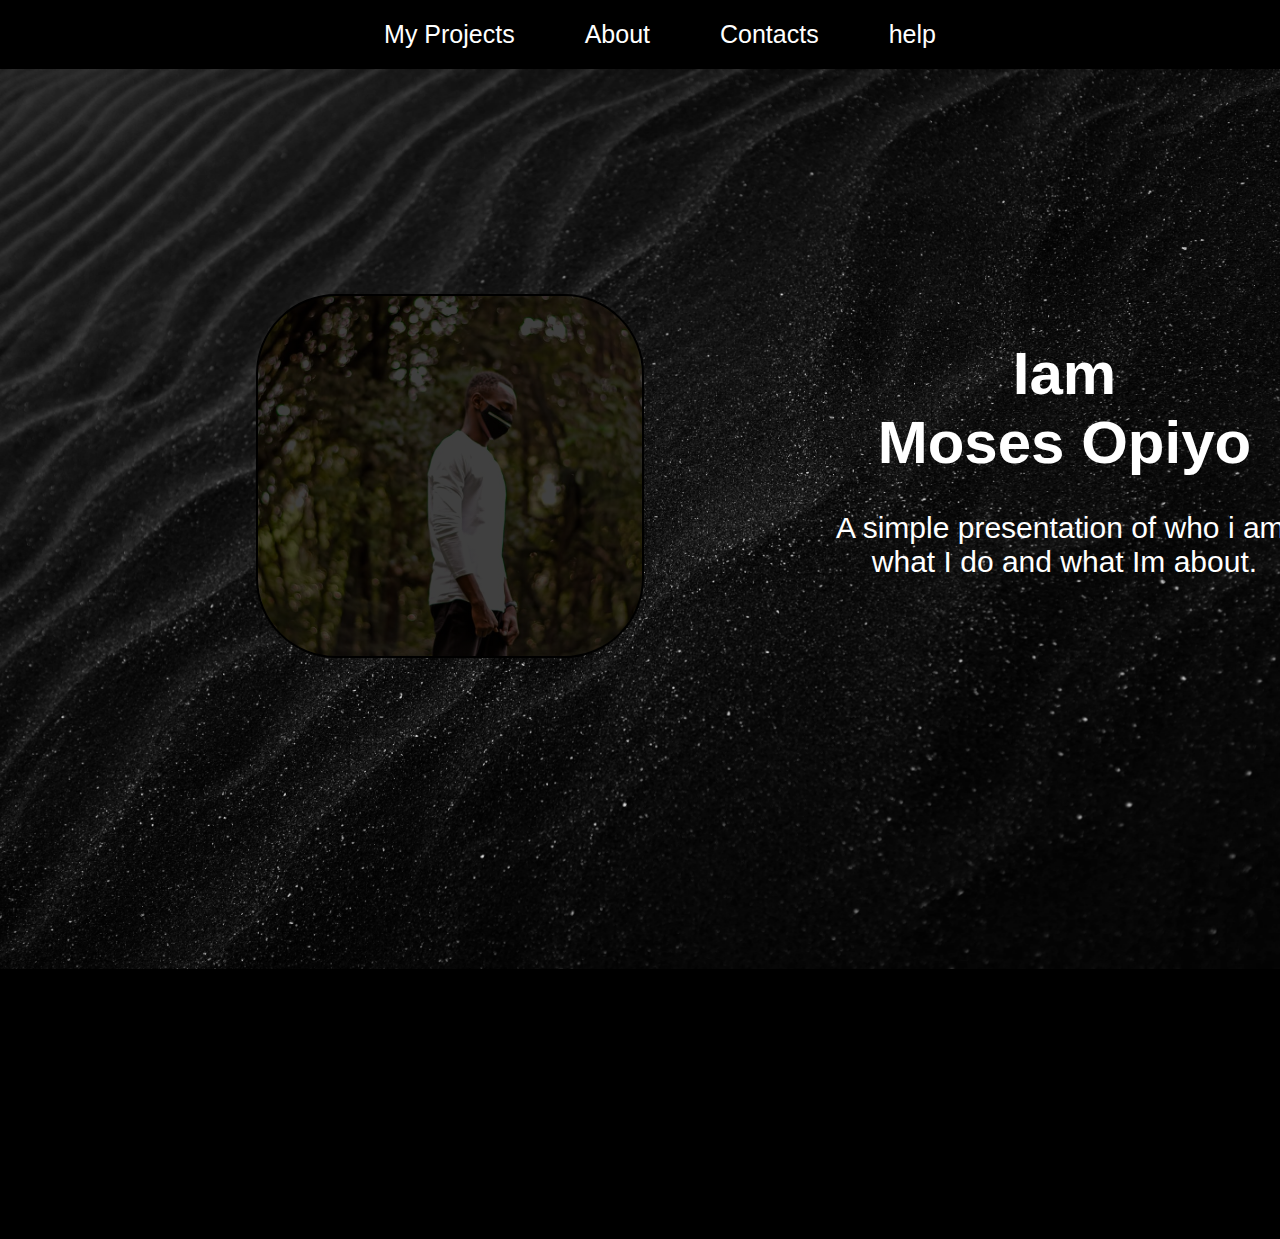
<file: index.html>
<!DOCTYPE html>
<html lang="en">
<head>
    <meta charset="UTF-8">
    <meta http-equiv="X-UA-Compatible" content="IE=edge">
    <meta name="viewport" content="width=device-width, initial-scale=1.0">
    <link rel="stylesheet" href="style.css">
    <title>Portfolio2</title>
</head>
<body>
  <div class="navbar">
    <ul>
      <li><a href="projects.html">My Projects</a></li>
      <li><a href="about/about.html">About</a></li>
      <li><a href="#">Contacts</a></li>
      <li><a href="#">help</a></li>
    </ul>
  </div>
  <section id="home">
    <div class="img">
    </div>
    <div class="main">
      <h1>Iam <br> Moses Opiyo</h1>
      <br>
      <p>A simple presentation of who i am,<br>what I do and what Im about.</p>
      
     
    </div>
  </section>

</body>
</html>
</file>
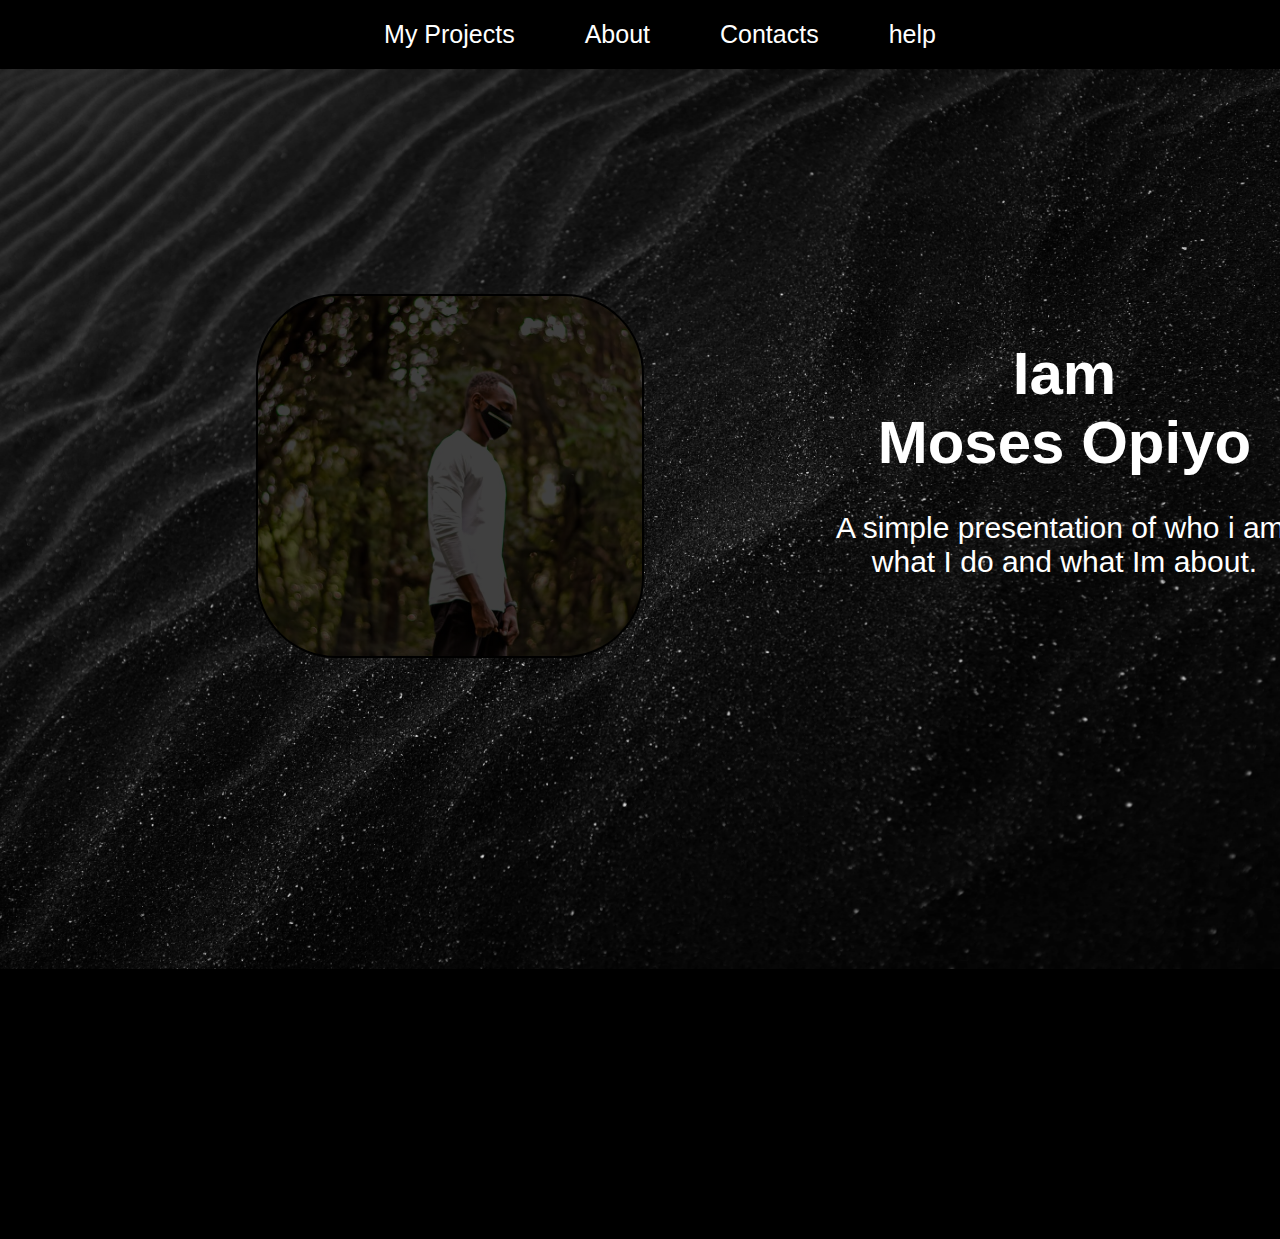
<file: main/index.html>
<!DOCTYPE html>
<html lang="en">
<head>
    <meta charset="UTF-8">
    <meta http-equiv="X-UA-Compatible" content="IE=edge">
    <meta name="viewport" content="width=device-width, initial-scale=1.0">
    <link rel="stylesheet" href="style.css">
    <title>Portfolio</title>
</head>
<body>
  <div class="navbar">
    <ul>
      <li><a href="projects.html">My Projects</a></li>
      <li><a href="about/about.html">About</a></li>
      <li><a href="#">Contacts</a></li>
      <li><a href="#">help</a></li>
    </ul>
  </div>
  <section id="home">
    <div class="img">
    </div>
    <div class="main">
      <h1>Iam <br> Moses Opiyo</h1>
      <br>
      <p>A simple presentation of who i am,<br>what I do and what Im about.</p>
      
     
    </div>
  </section>

</body>
</html>
</file>
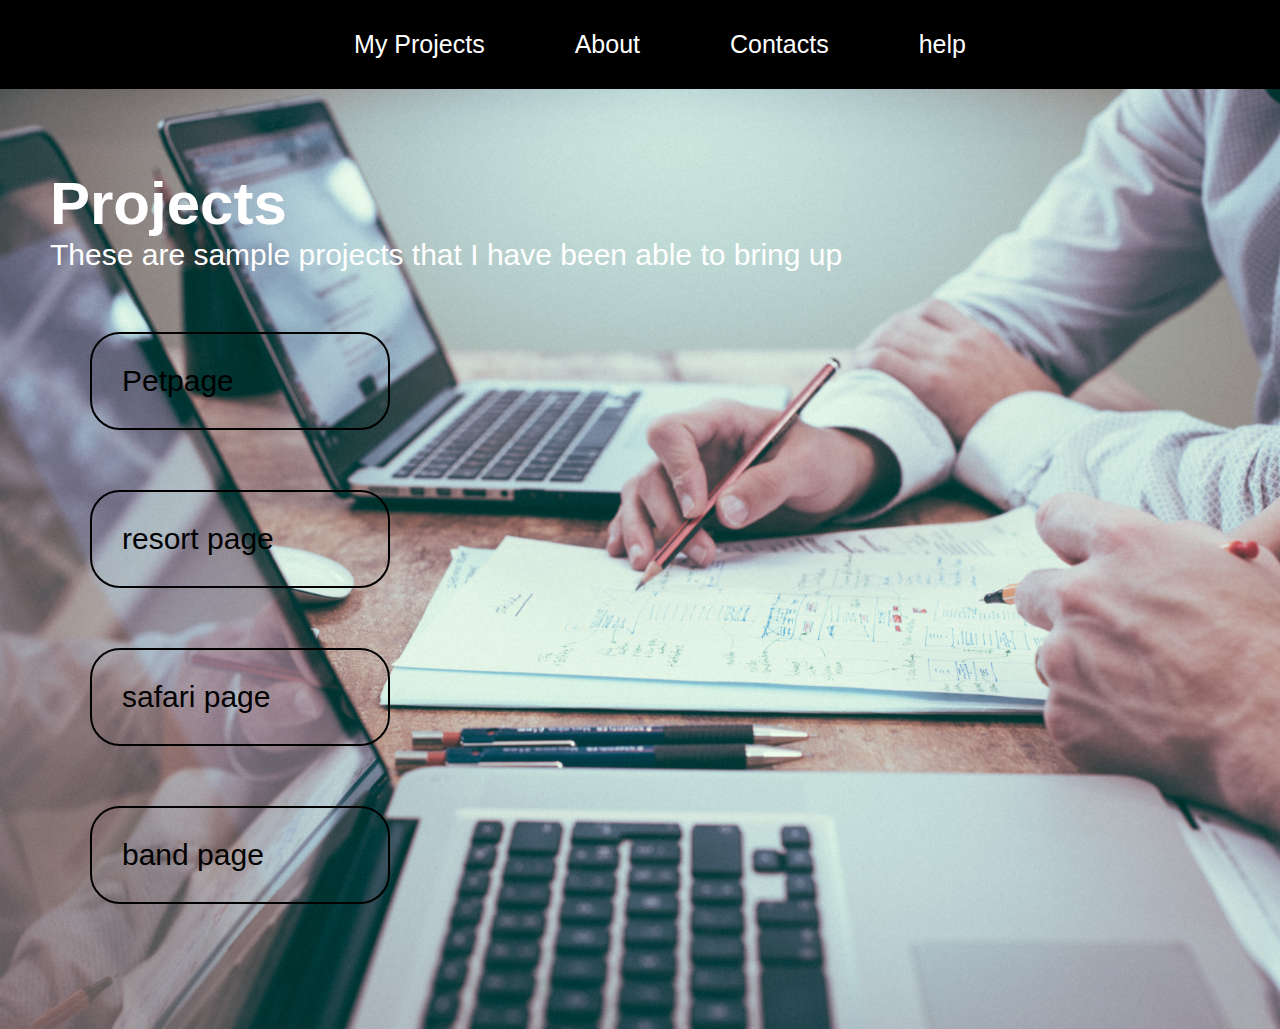
<file: projects.html>
<!DOCTYPE html>
<html lang="en">
<head>
    <meta charset="UTF-8">
    <meta http-equiv="X-UA-Compatible" content="IE=edge">
    <meta name="viewport" content="width=device-width, initial-scale=1.0">
    <link rel="stylesheet" href="projects.css">
    <title>My Projects</title>
</head>
<body>
    <div class="navbar">
        <ul>
          <li><a href="#">My Projects</a></li>
          <li><a href="#">About</a></li>
          <li><a href="#">Contacts</a></li>
          <li><a href="#">help</a></li>
        </ul>
      </div>
     <div class="content">
         <div class="headings">
            <h1>Projects</h1>
            <p>These are sample projects that I have been able to bring up</p>
         </div>
         <ol>
            <li><a href="https://github.com/MosesOpiyo/pet_page.git">Petpage</a></li> 
            <li><a href="https://github.com/MosesOpiyo/ResortPage.git">resort page</a></li> 
            <li><a href="https://github.com/MosesOpiyo/Travelling-agency.git">safari page</a></li> 
            <li><a href="https://github.com/MosesOpiyo/band.git">band page</a></li> 
         </ol>
        
     </div>
</body>
</html>
</file>
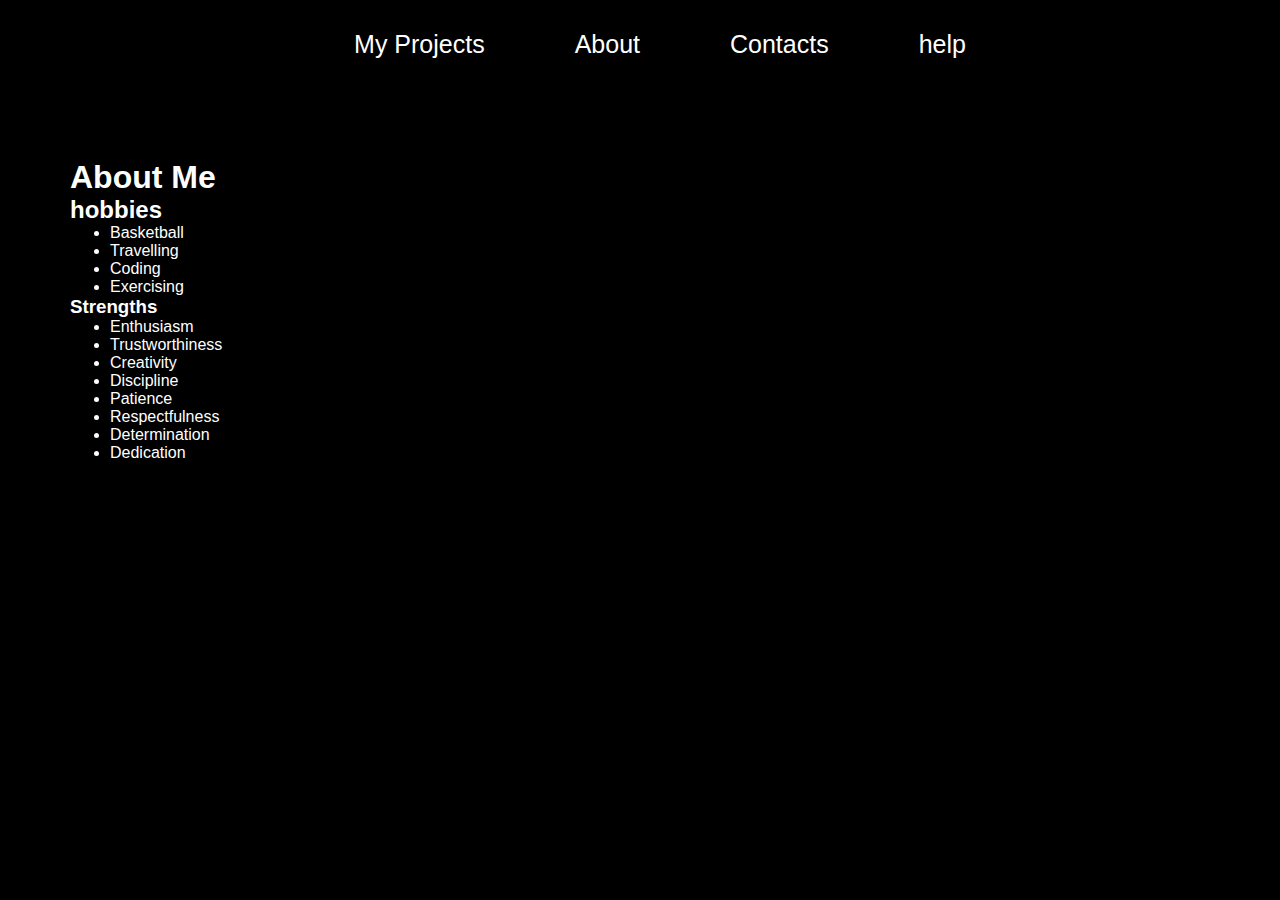
<file: about/about.html>
<!DOCTYPE html>
<html lang="en">
<head>
    <meta charset="UTF-8">
    <meta http-equiv="X-UA-Compatible" content="IE=edge">
    <meta name="viewport" content="width=device-width, initial-scale=1.0">
    <link rel="stylesheet" href="about.css">
    <title>About</title>
</head>
<body>
    <div class="navbar">
        <ul>
          <li><a href="projects.html">My Projects</a></li>
          <li><a href="about.html">About</a></li>
          <li><a href="#">Contacts</a></li>
          <li><a href="#">help</a></li>
        </ul>
      </div>
      <div class="content">
          <h1>About Me</h1>
        <h2>hobbies</h2>
            <ul>
                <li>Basketball</li>
                <li>Travelling</li>
                <li>Coding</li>
                <li>Exercising</li>
            </ul>
        <h3>Strengths</h3>
            <ul>
                <li>Enthusiasm</li>
                  <li>Trustworthiness</li>
                  <li>Creativity</li>
                  <li>Discipline</li>
                  <li>Patience</li>
                  <Li>Respectfulness</Li>
                  <li>Determination</li>
              <li>Dedication</li>
            </ul>
      </div>
      
</body>
</html>
</file>
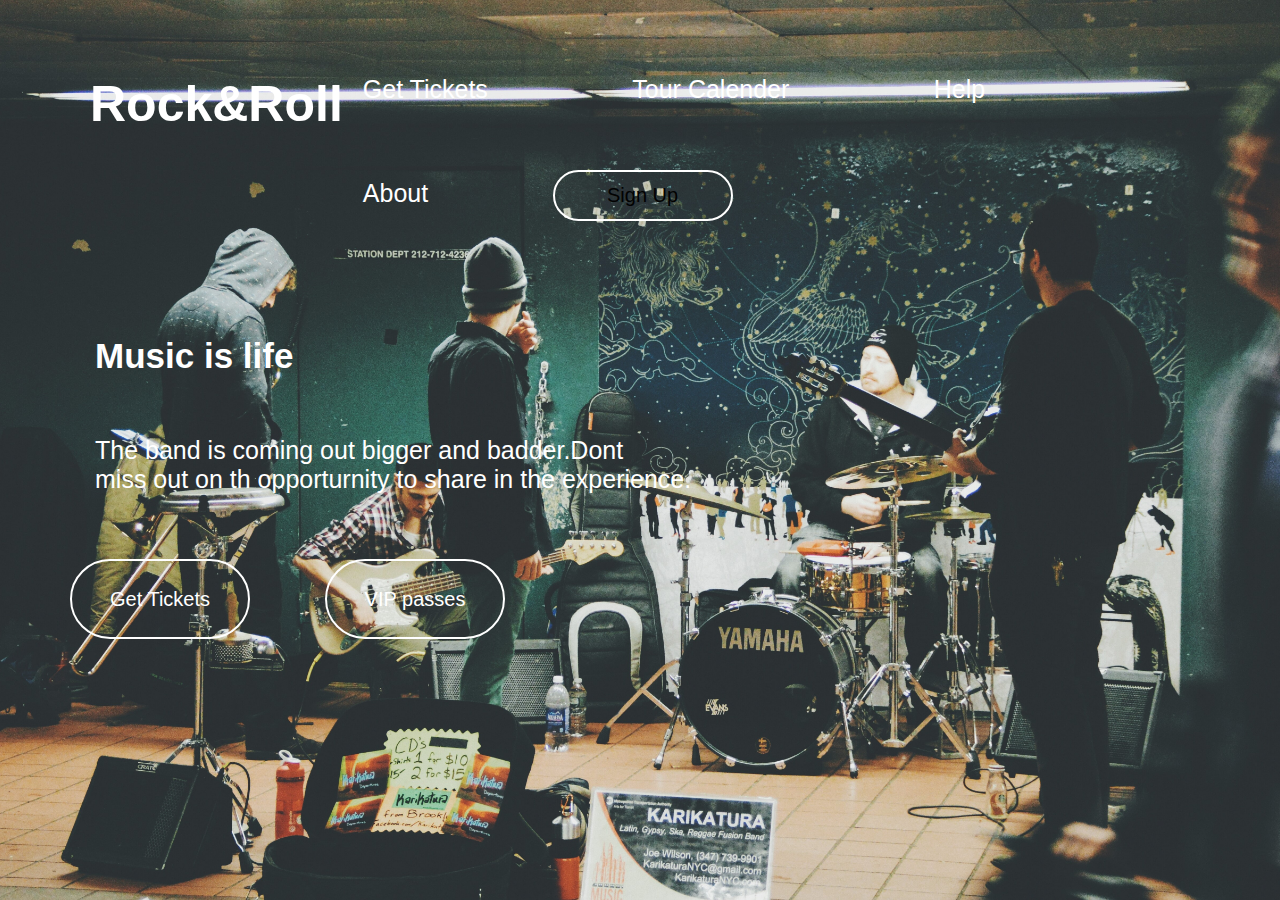
<file: Band page/band.html>
<!DOCTYPE html>
<html lang="en">
<head>
    <meta charset="UTF-8">
    <meta http-equiv="X-UA-Compatible" content="IE=edge">
    <meta name="viewport" content="width=device-width, initial-scale=1.0">
    <link rel="stylesheet" href="band.css">
    <title>Bandpage</title>
</head>
<body>
  <div class="banner">
     <div class="navbar">
       <h1>Rock&Roll</h1>
        <ul>
          <li><a href="#"></a>Get Tickets</li>
          <li><a href="#"></a>Tour Calender</li>
          <li><a href="#"></a>Help</li>
          <li><a href="#"></a>About</li>
          <button type="button">Sign Up</button>
        </ul>
     </div>
     <br>
     <div class="content">
         <h3>Music is life</h3>
         <p>The band is coming out bigger and badder.Dont<br> miss out on th opporturnity to share in the experience. </p>
         <button type="button">Get Tickets</button><button type="button">VIP passes</button>
        </div>
     </div>
     
    

  </div>
    
</body>
</html>
</file>
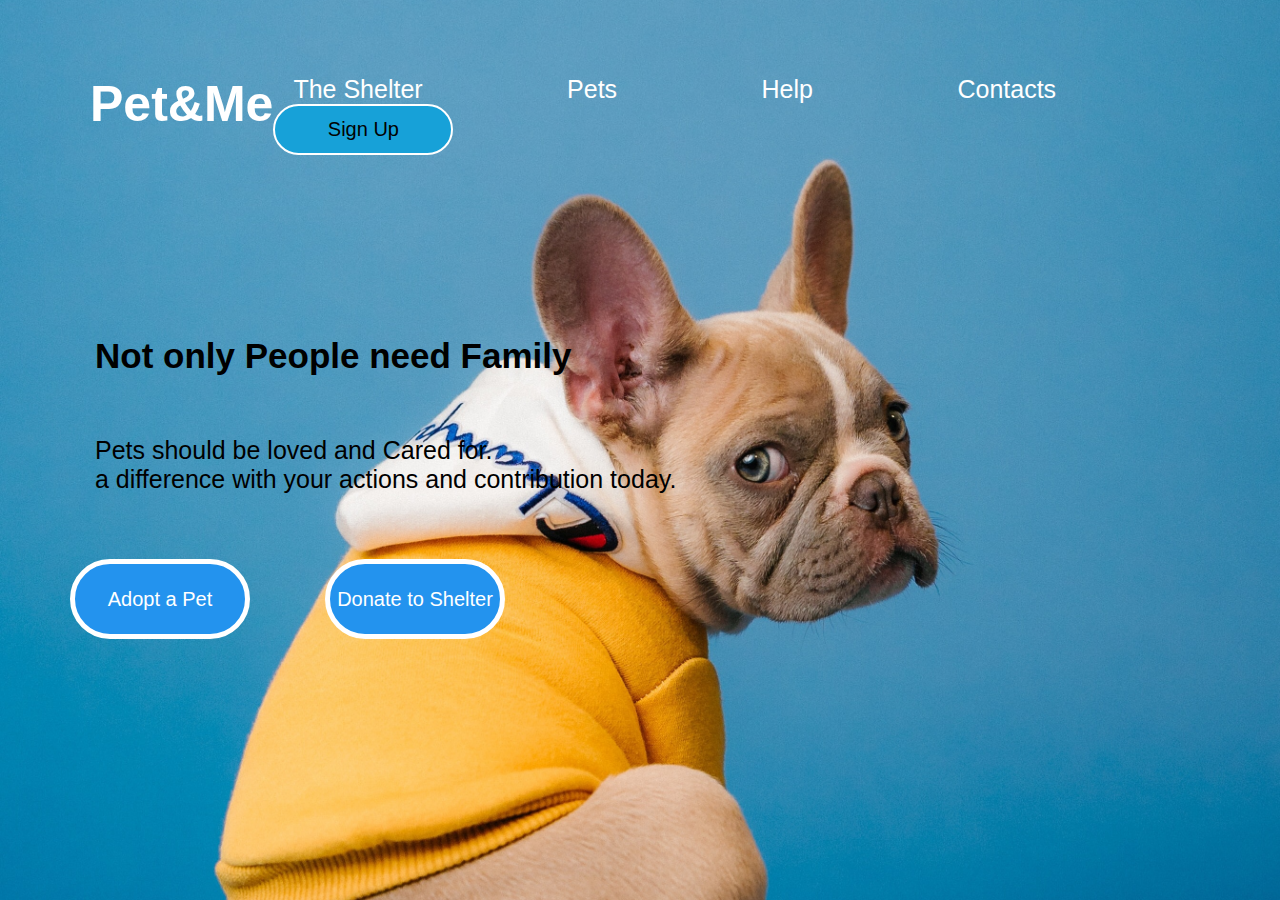
<file: petpage/pet.html>
<!DOCTYPE html>
<html lang="en">
<head>
    <meta charset="UTF-8">
    <meta http-equiv="X-UA-Compatible" content="IE=edge">
    <meta name="viewport" content="width=device-width, initial-scale=1.0">
    <link rel="stylesheet" href="pet.css">
    <title>Petpage</title>
</head>
<body>
  <div class="banner">
     <div class="navbar">
       <h1>Pet&Me</h1>
        <ul>
          <li><a href="#"></a>The Shelter</li>
          <li><a href="#"></a>Pets</li>
          <li><a href="#"></a>Help</li>
          <li><a href="#"></a>Contacts</li>
          <button type="button">Sign Up</button>
        </ul>
     </div>
     <br>
     <div class="content">
         <h3>Not only People need Family</h3>
         <p>Pets should be loved and Cared for.<br> a difference with your actions and contribution today. </p>
         <button type="button">Adopt a Pet</button><button type="button">Donate to Shelter</button>
        </div>
     </div>
     
    

  </div>
    
</body>
</html>
</file>
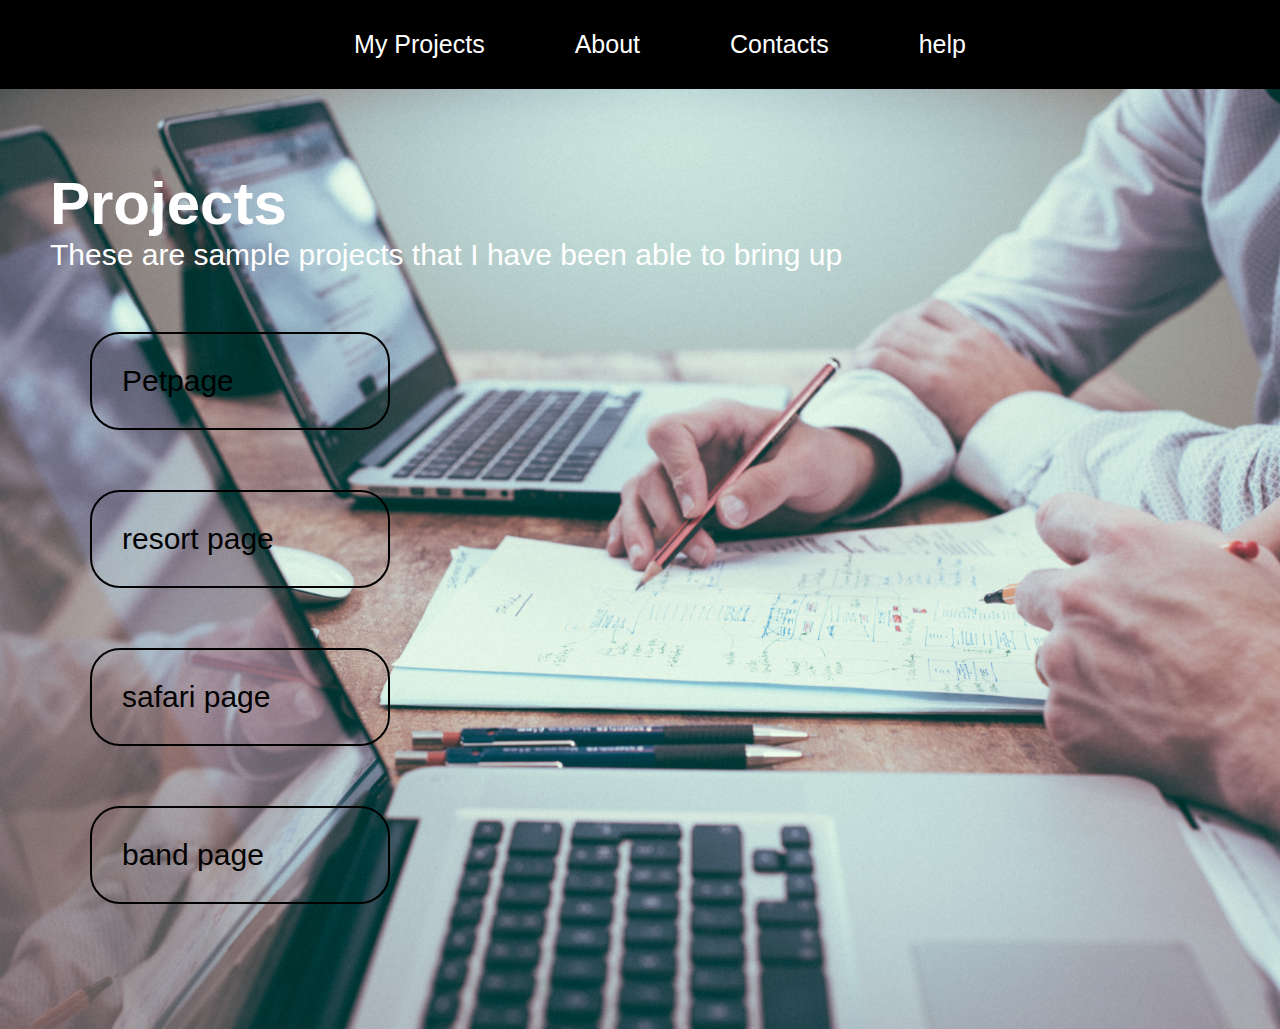
<file: projects/projects.html>
<!DOCTYPE html>
<html lang="en">
<head>
    <meta charset="UTF-8">
    <meta http-equiv="X-UA-Compatible" content="IE=edge">
    <meta name="viewport" content="width=device-width, initial-scale=1.0">
    <link rel="stylesheet" href="projects.css">
    <title>My Projects</title>
</head>
<body>
    <div class="navbar">
        <ul>
          <li><a href="#">My Projects</a></li>
          <li><a href="#">About</a></li>
          <li><a href="#">Contacts</a></li>
          <li><a href="#">help</a></li>
        </ul>
      </div>
     <div class="content">
         <div class="headings">
            <h1>Projects</h1>
            <p>These are sample projects that I have been able to bring up</p>
         </div>
         <ol>
            <li><a href="petpage/pet.html">Petpage</a></li> 
            <li><a href="resort page/resort.html">resort page</a></li> 
            <li><a href="safari tour/safari.html">safari page</a></li> 
            <li><a href="Band page/band.html">band page</a></li> 
         </ol>
        
     </div>
</body>
</html>
</file>
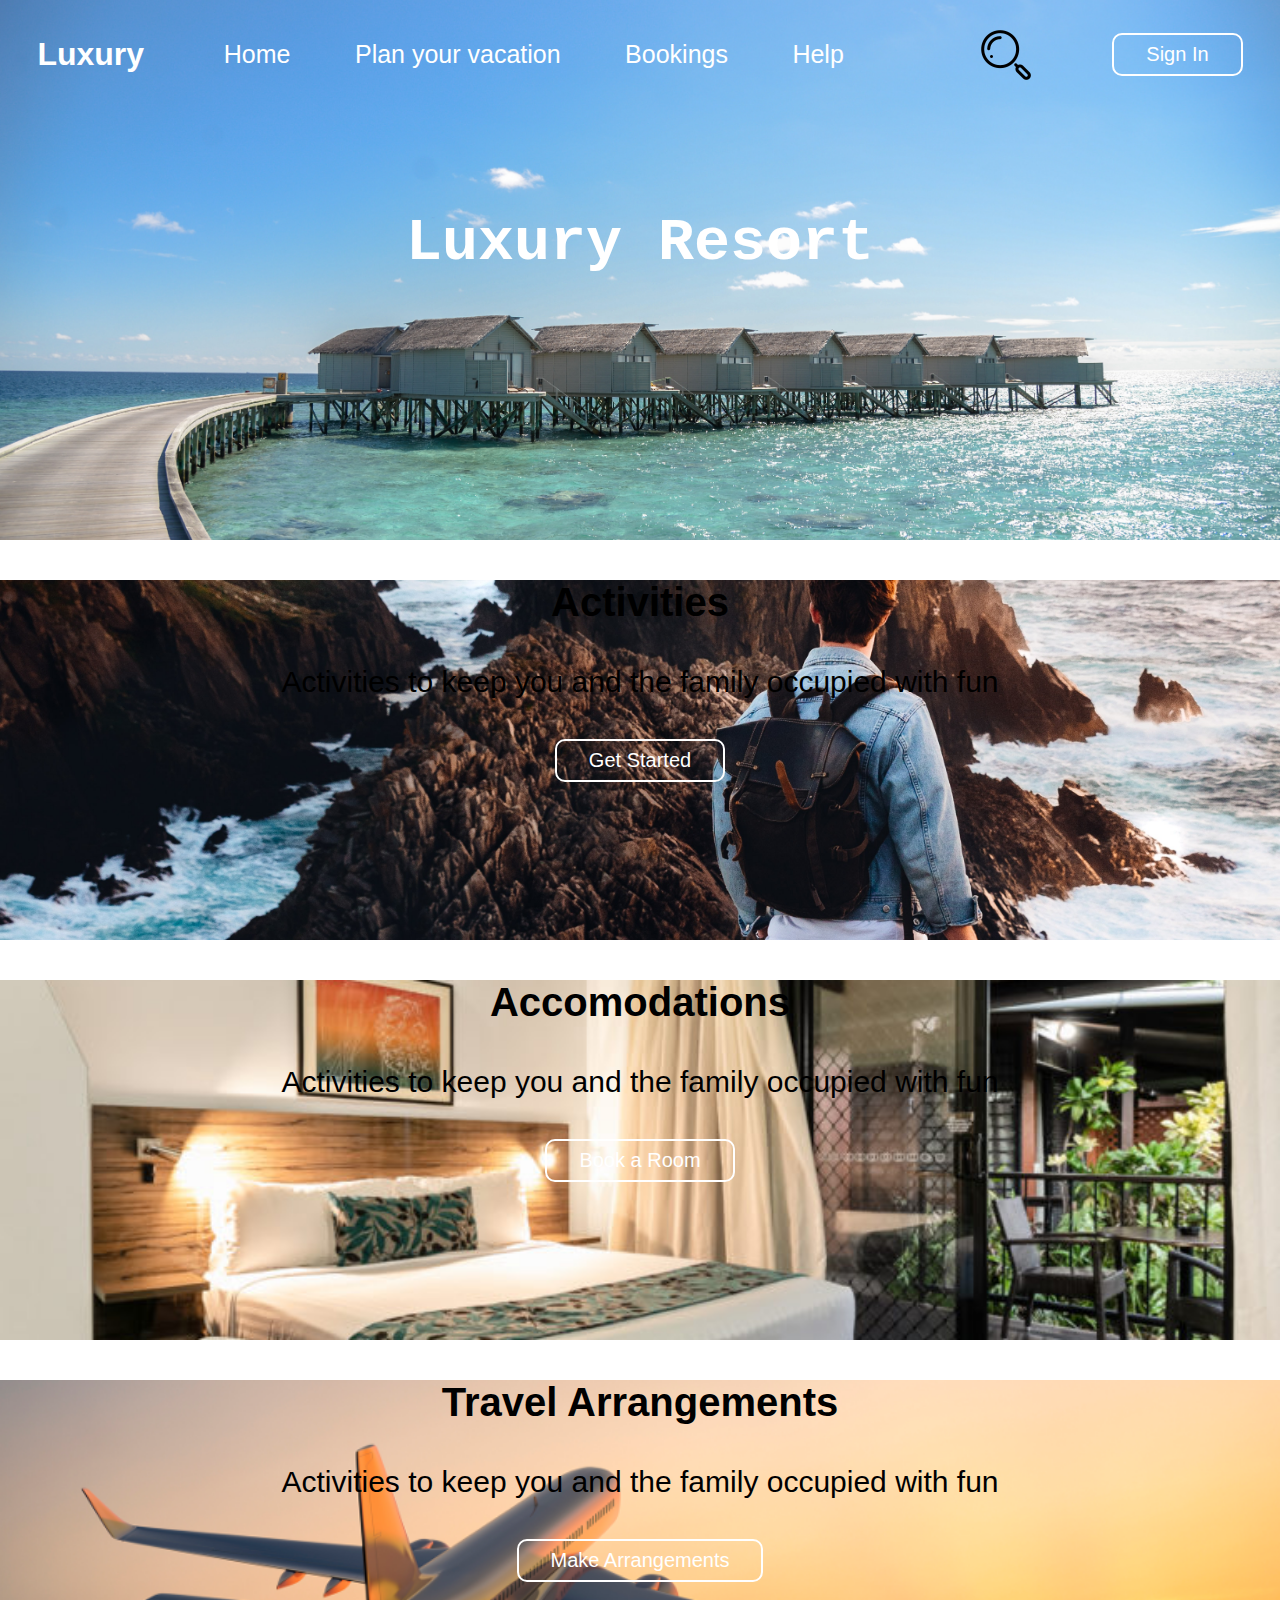
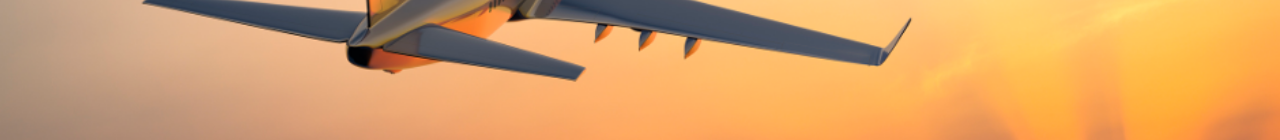
<file: resort page/resort.html>
<!DOCTYPE html>
<html lang="en">
<head>
    <meta charset="UTF-8">
    <meta http-equiv="X-UA-Compatible" content="IE=edge">
    <meta name="viewport" content="width=device-width, initial-scale=1.0">
    <link rel="stylesheet" href="resort.css">
    
    <title>resortpage</title>
</head>
<body>
    <div class="banner">
        <div class="navbar">
            <h1>Luxury</h1>

            <ul>
                <li><a href="#">Home</a></li>
                <li><a href="#">Plan your vacation</a></li>
                <li><a href="#">Bookings</a></li>
                <li><a href="#">Help</a></li>          
            </ul>


            <img src="/pictures/icon.png"></img>
            <button type="button">Sign In</button>
        </div>
        <h2>Luxury Resort</h2>

    </div> 
    <div class="row">
        <div class="col">
            <h3>Activities</h3>
            <p>Activities to keep you and the family occupied with fun</p>
            <button type="button">Get Started</button>
        </div>
        <div class="col2">
            <h3>Accomodations</h3>
            <p>Activities to keep you and the family occupied with fun</p>
            <button type="button">Book a Room</button>

        </div>
        <div class="col3">
            <h3>Travel Arrangements</h3>
            <p>Activities to keep you and the family occupied with fun</p>
            <button type="button">Make Arrangements</button>
        </div>
        
    </div>
    
</body>
</html>
</file>
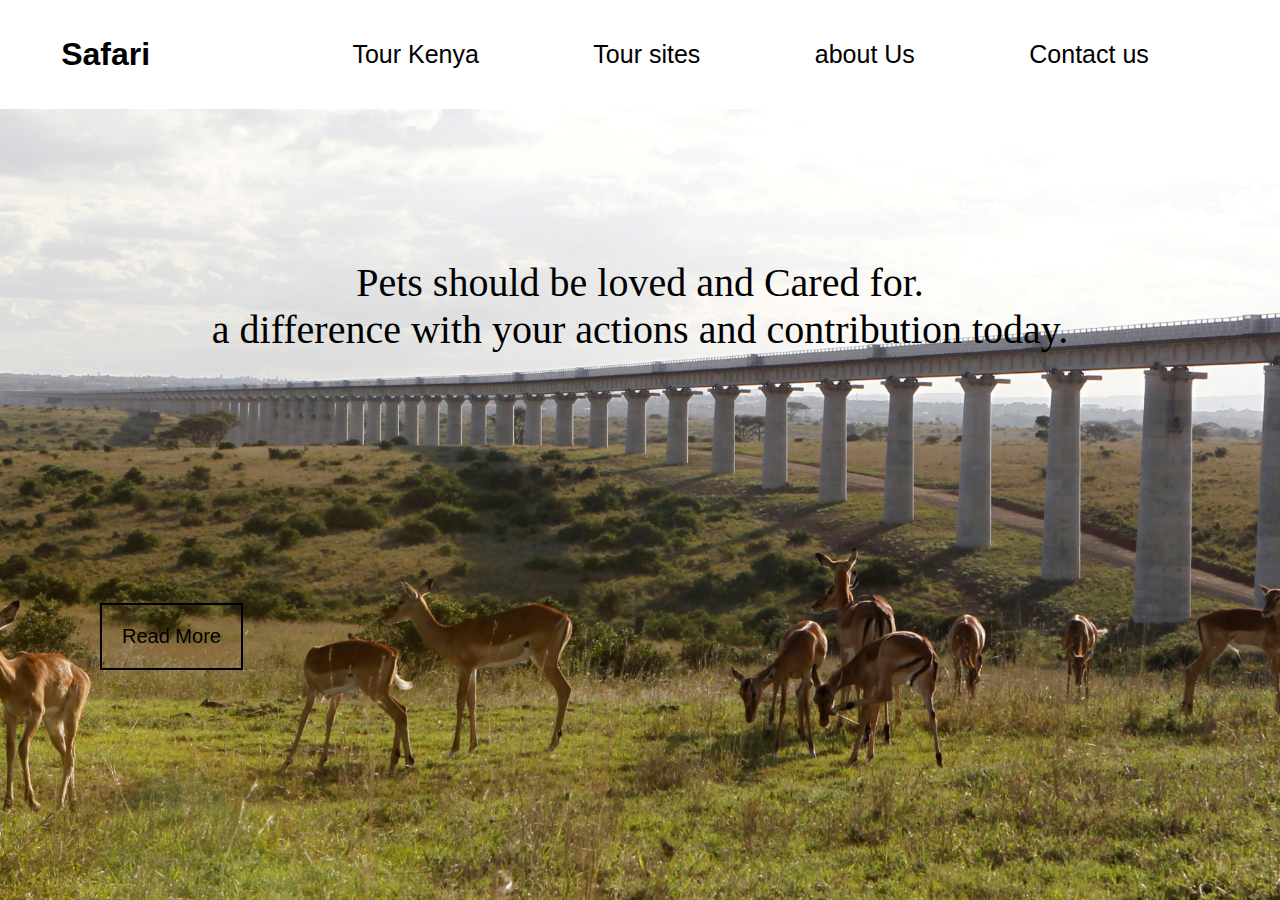
<file: safari tour/safari.html>
<!DOCTYPE html>
<html lang="en">
<head>
    <meta charset="UTF-8">
    <meta http-equiv="X-UA-Compatible" content="IE=edge">
    <meta name="viewport" content="width=device-width, initial-scale=1.0">
    <link rel="stylesheet" href="safari.css">
    <title>Document</title>
</head>
<body>
    <div class="banner">
        <div class="navbar">
          <h1>Safari </h1>
           <ul>
             <li><a href="#"></a> Tour Kenya</li>
             <li><a href="#"></a>Tour sites</li>
             <li><a href="#"></a>about Us</li>
             <li><a href="#"></a>Contact us</li>
           </ul>
        </div>
        <div class="container">
            <p>Pets should be loved and Cared for.<br> a difference with your actions and contribution today.</p>
            <button type="button">Read More</button>
        </div>    
    </div>        
    </body>
</body>
</html>
</file>
<file: style.css>
*{
    margin: 0;
    font-family: sans-serif;
    background-color: black;
   
}
.navbar{
    display: flex;
    justify-content: center;
    background-color: black;
    width: 100%;

}
.navbar ul{
    display: flex;
    list-style: none;
    margin: 10px;
}
.navbar ul li{
    padding: 10px;
    font-size: 25px;
}
.navbar ul li a{
    text-decoration: none;
    color: white;
    padding: 8px 25px;
}
#home{
    display: flex;
    height: 100vh;
    background-image: url(/pictures/bg.jpg);
    background-position: center;
    background-size: cover;
    
}
.img{
    width: 30%;
    height:40vh;
    border: 2px solid black;
    position: relative;
    top: 25%;
    left: 20%;
    background-image: linear-gradient(rgba(0,0,0,0.75),rgba(0,0,0,0.75)),url(/pictures/background2.jpg);
    background-position: center;
    background-size: cover;
    border-radius: 80px;
}
.main{
    position: relative;
    top: 30%;
    left: 35%;
    text-align: center;
    font-size: 30px;
    color: white;
    background-color: transparent;
}
.main h1{
    background-color: transparent;
}
.main p{
    background-color: transparent;
}
</file>
<file: main/style.css>
*{
    margin: 0;
    font-family: sans-serif;
    background-color: black;
   
}
.navbar{
    display: flex;
    justify-content: center;
    background-color: black;
    width: 100%;

}
.navbar ul{
    display: flex;
    list-style: none;
    margin: 10px;
}
.navbar ul li{
    padding: 10px;
    font-size: 25px;
}
.navbar ul li a{
    text-decoration: none;
    color: white;
    padding: 8px 25px;
}
#home{
    display: flex;
    height: 100vh;
    background-image: url(/pictures/bg.jpg);
    background-position: center;
    background-size: cover;
    
}
.img{
    width: 30%;
    height:40vh;
    border: 2px solid black;
    position: relative;
    top: 25%;
    left: 20%;
    background-image: linear-gradient(rgba(0,0,0,0.75),rgba(0,0,0,0.75)),url(/pictures/background2.jpg);
    background-position: center;
    background-size: cover;
    border-radius: 80px;
}
.main{
    position: relative;
    top: 30%;
    left: 35%;
    text-align: center;
    font-size: 30px;
    color: white;
    background-color: transparent;
}
.main h1{
    background-color: transparent;
}
.main p{
    background-color: transparent;
}
</file>
<file: projects.css>
*{
    margin: 0;
    font-family: sans-serif;
    
   
}
.navbar{
    display: flex;
    justify-content: center;
    background-color: black;
    width: 100%;

}
.navbar ul{
    display: flex;
    list-style: none;
    margin: 10px;
}
.navbar ul li{
    padding: 20px;
    font-size: 25px;
}
.navbar ul li a{
    text-decoration: none;
    color: white;
    padding: 8px 25px;
}
.content{
    width: 100%;
    height: 100vh;
    background-image: url(/pictures/cover.jpg);
    background-position: center;
    background-size: cover;
    padding: 20px;
    font-size: 20px;
    padding-bottom: 20px;
}
.headings{
    padding-top: 30px;
    font-size: 30px;
    margin: 30px;
    color: white;
}
ol li{
    list-style: none;
    padding: 30px;
}
ol li a{
    display: flex;
    padding:30px;
    text-decoration: none;
    list-style: none;
    color: black;
    font-size: 30px;
    border: 2px solid black;
    width: 20%;
    border-radius: 30px;
    cursor: pointer;
}
</file>
<file: about/about.css>
*{
    margin: 0;
    font-family: sans-serif;
    background-color: black;
   
}
.navbar{
    display: flex;
    justify-content: center;
    background-color: black;
    width: 100%;

}
.navbar ul{
    display: flex;
    list-style: none;
    margin: 10px;
}
.navbar ul li{
    padding: 20px;
    font-size: 25px;
}
.navbar ul li a{
    text-decoration: none;
    color: white;
    padding: 8px 25px;
}
.content{
    margin: 50px;
    padding: 20px;
}
.content h1{
    color: white;
}
.content h2{
    color: white;
} 
.content h3{
    color: white;
}
.content ul{
    color: white;
}
</file>
<file: Band page/band.css>
*{
    margin: 0;
    padding: 0;
    font-family: sans-serif;
   
}
.banner{
    width: 100%;
    height: 100vh;  
    background: url(/pictures/band.jpg);
    background-size: cover;
    background-position: center;
}
.navbar{
    height: 12vh;
    margin: 0;
    display: flex;
    align-items: flex-start;
    justify-content: space-between;

}
.navbar h1{
    padding-left: 90px;
    padding-top: 75px;
    font-size: 50px;
    color: white;
}
.navbar ul li{
    list-style: none;
    display: inline-block;
    font-size: 25px;
    margin: 0 20px;
    padding-top: 75px;
    color: white;
    padding-right: 100px;

}
.navbar button{
    margin-right: 60px;
}
button{
    width: 180px;
    font-size: 20px;
    padding: 12px 0;
    background-color: transparent;
    border: 2px solid rgb(255, 255, 255) ;
    border-radius: 30px;
    color: rgb(2, 2, 2);
    outline: none;
    transition: 0.25s;
    cursor: pointer;

}
button[type="button"]:hover{
    background:rgb(61, 1, 41)
}
.content h3{
    margin: 60px;
    padding-left: 35px;
    padding-top: 150px;
    font-size: 35px;
    color: white;
}
.content p{
    margin: 60px;
    font-size: 25px;
    padding-left: 35px;
    color: white;
}
.content button{
    margin: 5px;
    color: white;
    margin-left: 70px;
    padding: 8px 0;
    border: 2px solid white;
    border-radius: 50px;
    height: 80px;
    width: 180px;
    font-size: 20px;
    background-color: transparent;
}
</file>
<file: petpage/pet.css>
*{
    margin: 0;
    padding: 0;
    font-family: sans-serif;
   
}
.banner{
    width: 100%;
    height: 100vh;  
    background: url(/pictures/dog.jpg);
    background-size: cover;
    background-position: center;
}
.navbar{
    height: 12vh;
    margin: 0;
    display: flex;
    align-items: flex-start;
    justify-content: space-between;

}
.navbar h1{
    padding-left: 90px;
    padding-top: 75px;
    font-size: 50px;
    color: white;
}
.navbar ul li{
    list-style: none;
    display: inline-block;
    font-size: 25px;
    margin: 0 20px;
    padding-top: 75px;
    color: white;
    padding-right: 100px;

}
.navbar button{
    margin-right: 60px;
}
button{
    width: 180px;
    font-size: 20px;
    padding: 12px 0;
    background:rgb(23, 161, 216) ;
    border: 2px solid rgb(255, 255, 255) ;
    border-radius: 30px;
    color: rgb(2, 2, 2);
    outline: none;
    transition: 0.25s;
    cursor: pointer;

}
button[type="button"]:hover{
    background:rgb(238, 19, 19)
}
.content h3{
    margin: 60px;
    padding-left: 35px;
    padding-top: 150px;
    font-size: 35px;
}
.content p{
    margin: 60px;
    font-size: 25px;
    padding-left: 35px;
}
.content button{
    margin: 5px;
    color: white;
    margin-left: 70px;
    padding: 8px 0;
    border: 5px solid white;
    border-radius: 50px;
    height: 80px;
    width: 180px;
    font-size: 20px;
    background:rgb(35, 147, 238);
}
</file>
<file: projects/projects.css>
*{
    margin: 0;
    font-family: sans-serif;
    
   
}
.navbar{
    display: flex;
    justify-content: center;
    background-color: black;
    width: 100%;

}
.navbar ul{
    display: flex;
    list-style: none;
    margin: 10px;
}
.navbar ul li{
    padding: 20px;
    font-size: 25px;
}
.navbar ul li a{
    text-decoration: none;
    color: white;
    padding: 8px 25px;
}
.content{
    width: 100%;
    height: 100vh;
    background-image: url(/pictures/cover.jpg);
    background-position: center;
    background-size: cover;
    padding: 20px;
    font-size: 20px;
    padding-bottom: 20px;
}
.headings{
    padding-top: 30px;
    font-size: 30px;
    margin: 30px;
    color: white;
}
ol li{
    list-style: none;
    padding: 30px;
}
ol li a{
    display: flex;
    padding:30px;
    text-decoration: none;
    list-style: none;
    color: black;
    font-size: 30px;
    border: 2px solid black;
    width: 20%;
    border-radius: 30px;
    cursor: pointer;
}
</file>
<file: resort page/resort.css>
*{
    margin: 0;
    padding: 0;
    font-family: sans-serif;
    
}
.banner{
    width: 100%;
    height: 60vh;
    background-image:url(/pictures/resort3.jpg);
    background-position: center;
    background-size: cover;
}
.navbar{
    width: 100%;
    display: flex;
    justify-content: space-around;
    align-items: center;
    padding: 0 30px 0 0;
    margin-right: 0;
    background: transparent;

}
.navbar h1{
    color: white;
}

.navbar ul li{
    display: inline-block;
    list-style: none;
    font-size: 25px;
    margin: 40px 5px;
    color: white;
    padding-right: 50px;

}
.navbar ul li a{
    text-decoration: none;
    list-style: none;
    color: white;
}


button {
    padding: .5rem 2rem .5rem 2rem;
    border: 2px solid white;
    border-radius: 10px;
    background-color: transparent;
    color: white;
    font-size: 20px;
}

.banner h2{
    margin: 100px 0 0 ;
    font-size: 60px;
    text-align: center;
    font-family: monospace;
    color: white;

}
body{
    background-color: white;
}
.row{
    width: 100%;
    height: 40vh;

}
.col{
    width: 100%;
    height: 40vh;
    text-align: center;
    background-image: url(/pictures/col1.jpg);
    background-position: center;
    background-size: cover;

}
.col h3{
    margin: 40px;
    font-size: 40px;
}
.col p{
    padding-bottom: 40px;
    font-size: 30px;
}
.col2{
    width: 100%;
    height: 40vh;
    text-align: center;
    background-image: url(/pictures/col2.jpg);
    background-position: center;
    background-size: cover;
}
.col2 h3{
    margin: 40px;
    font-size: 40px;
}
.col2 p{
    padding-bottom: 40px;
    font-size: 30px;
}
.col3{
    width: 100%;
    height: 40vh;
    text-align: center;
    background-image: url(/pictures/Aircraft.png);
    background-position: center;
    background-size: cover;

}
.col3 h3{
    margin: 40px;
    font-size: 40px;
}
.col3 p{
    padding-bottom: 40px;
    font-size: 30px;
}
</file>
<file: safari tour/safari.css>
*{
    margin: 0;
}
.banner{ 
    background-image:url(/pictures/background3.jpg);
    background-size: cover;
    background-position: center;
    width: 100%;
    height: 100vh;
}
.navbar{
    width: 100%;
    display: flex;
    justify-content: space-around;
    align-items: center;
    padding: 0 30px 0 0;
    margin-right: 0;
    background: transparent;
    font-family: 'Gill Sans', 'Gill Sans MT', Calibri, 'Trebuchet MS', sans-serif;
    background-color: white;
}
.navbar ul li{
    display: inline-block;
    text-decoration: none;
    padding-right: 30px;
    font-size: 25px;
    margin: 40px;
}
.banner p{
    margin: 150px;
    font-size: 40px;
    text-align: center;

}
button{
    margin-left: 150px;
    border: 2px solid black;
    color: black;
    font-size: 20px;
    padding: 20px;
    background-color: transparent;
    margin: 100px;
    text-align: center;
    
}
container{
    text-align: center;
    width: 100%;
}
</file>
